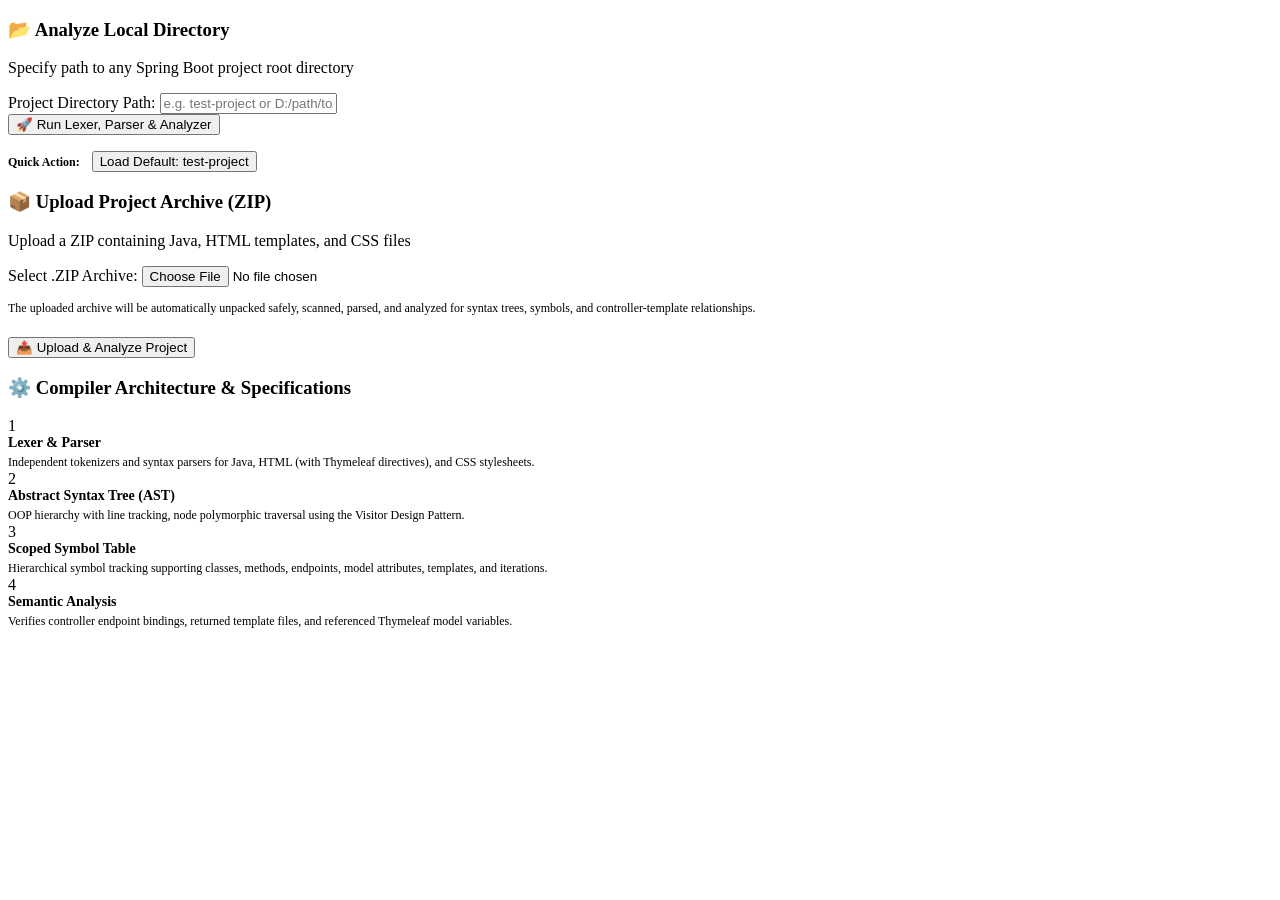
<file: src/main/resources/templates/index.html>
<!DOCTYPE html>
<html xmlns:th="http://www.thymeleaf.org">
<head th:replace="~{fragments/head :: head('Select Project')}"></head>
<body>
<div class="app-container">
    <!-- Sidebar -->
    <th:block th:replace="~{fragments/sidebar :: sidebar(${activePage})}"></th:block>

    <!-- Main Wrapper -->
    <div class="main-wrapper">
        <!-- Topbar Navbar -->
        <header th:replace="~{fragments/navbar :: navbar('Project Source Selection & Upload')}"></header>

        <!-- Body Content -->
        <main class="content-body">
            <!-- Flash Alerts -->
            <div class="alert alert-success" th:if="${alertSuccess}" th:text="${alertSuccess}"></div>
            <div class="alert alert-warning" th:if="${alertWarning}" th:text="${alertWarning}"></div>
            <div class="alert alert-danger" th:if="${alertError}" th:text="${alertError}"></div>

            <div class="dashboard-grid">
                <!-- Option 1: Directory Selection -->
                <div class="card">
                    <div class="card-header">
                        <div>
                            <h3 class="card-title">📂 Analyze Local Directory</h3>
                            <p class="card-subtitle">Specify path to any Spring Boot project root directory</p>
                        </div>
                    </div>
                    <div class="card-body">
                        <form th:action="@{/compile}" method="post">
                            <div class="form-group">
                                <label class="form-label" for="pathInput">Project Directory Path:</label>
                                <input type="text" id="pathInput" name="path" class="form-control"
                                       th:value="${result != null && result.projectPath != null ? result.projectPath : 'test-project'}"
                                       placeholder="e.g. test-project or D:/path/to/project" required />
                            </div>

                            <button type="submit" class="btn btn-primary">
                                <span>🚀 Run Lexer, Parser & Analyzer</span>
                            </button>
                        </form>

                        <div style="margin-top: 16px;">
                            <span style="font-size: 12px; font-weight: 600; color: var(--text-muted);">Quick Action:</span>
                            <form th:action="@{/compile}" method="post" style="display: inline-block; margin-left: 8px;">
                                <input type="hidden" name="path" value="test-project" />
                                <button type="submit" class="btn btn-secondary btn-sm">Load Default: test-project</button>
                            </form>
                        </div>
                    </div>
                </div>

                <!-- Option 2: Upload ZIP Archive -->
                <div class="card">
                    <div class="card-header">
                        <div>
                            <h3 class="card-title">📦 Upload Project Archive (ZIP)</h3>
                            <p class="card-subtitle">Upload a ZIP containing Java, HTML templates, and CSS files</p>
                        </div>
                    </div>
                    <div class="card-body">
                        <form th:action="@{/upload}" method="post" enctype="multipart/form-data">
                            <div class="form-group">
                                <label class="form-label" for="projectFileInput">Select .ZIP Archive:</label>
                                <input type="file" id="projectFileInput" name="projectFile" class="form-control" accept=".zip" required />
                            </div>

                            <p style="font-size: 12px; color: var(--text-muted); margin-bottom: 20px; line-height: 1.5;">
                                The uploaded archive will be automatically unpacked safely, scanned, parsed, and analyzed for syntax trees, symbols, and controller-template relationships.
                            </p>

                            <button type="submit" class="btn btn-primary">
                                <span>📤 Upload & Analyze Project</span>
                            </button>
                        </form>
                    </div>
                </div>
            </div>

            <!-- Architecture Overview Card -->
            <div class="card">
                <div class="card-header">
                    <h3 class="card-title">⚙️ Compiler Architecture & Specifications</h3>
                </div>
                <div class="card-body">
                    <div class="stats-grid">
                        <div class="stat-card">
                            <div class="stat-icon-wrapper stat-icon-primary">1</div>
                            <div class="stat-content">
                                <div style="font-weight: 700; font-size: 14px;">Lexer & Parser</div>
                                <div style="font-size: 12px; color: var(--text-secondary); margin-top: 4px;">
                                    Independent tokenizers and syntax parsers for Java, HTML (with Thymeleaf directives), and CSS stylesheets.
                                </div>
                            </div>
                        </div>

                        <div class="stat-card">
                            <div class="stat-icon-wrapper stat-icon-success">2</div>
                            <div class="stat-content">
                                <div style="font-weight: 700; font-size: 14px;">Abstract Syntax Tree (AST)</div>
                                <div style="font-size: 12px; color: var(--text-secondary); margin-top: 4px;">
                                    OOP hierarchy with line tracking, node polymorphic traversal using the Visitor Design Pattern.
                                </div>
                            </div>
                        </div>

                        <div class="stat-card">
                            <div class="stat-icon-wrapper stat-icon-warning">3</div>
                            <div class="stat-content">
                                <div style="font-weight: 700; font-size: 14px;">Scoped Symbol Table</div>
                                <div style="font-size: 12px; color: var(--text-secondary); margin-top: 4px;">
                                    Hierarchical symbol tracking supporting classes, methods, endpoints, model attributes, templates, and iterations.
                                </div>
                            </div>
                        </div>

                        <div class="stat-card">
                            <div class="stat-icon-wrapper stat-icon-purple">4</div>
                            <div class="stat-content">
                                <div style="font-weight: 700; font-size: 14px;">Semantic Analysis</div>
                                <div style="font-size: 12px; color: var(--text-secondary); margin-top: 4px;">
                                    Verifies controller endpoint bindings, returned template files, and referenced Thymeleaf model variables.
                                </div>
                            </div>
                        </div>
                    </div>
                </div>
            </div>
        </main>

        <!-- Footer -->
        <footer th:replace="~{fragments/footer :: footer}"></footer>
    </div>
</div>
</body>
</html>
</file>
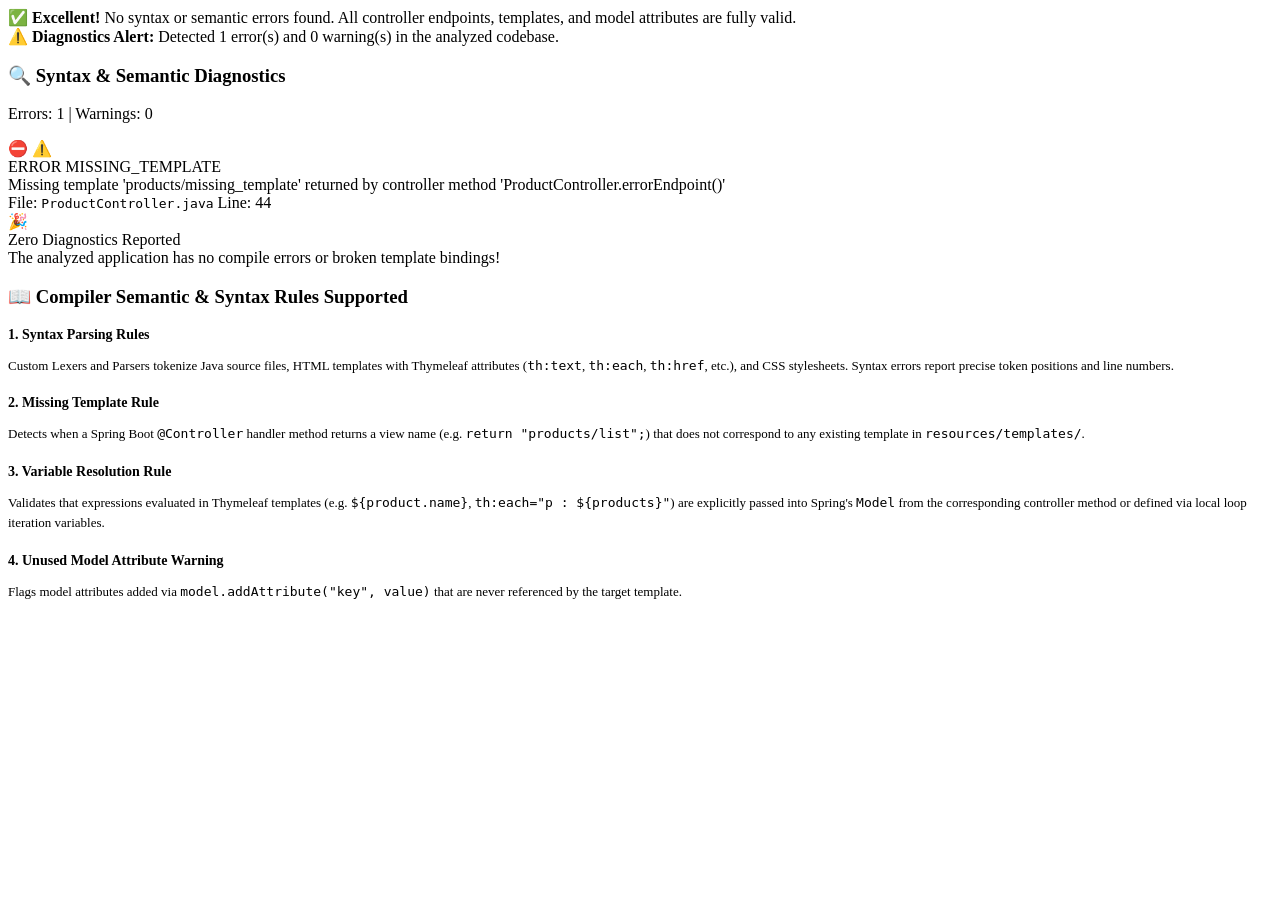
<file: src/main/resources/templates/analysis.html>
<!DOCTYPE html>
<html xmlns:th="http://www.thymeleaf.org">
<head th:replace="~{fragments/head :: head('Diagnostics & Analysis')}"></head>
<body>
<div class="app-container">
    <!-- Sidebar -->
    <th:block th:replace="~{fragments/sidebar :: sidebar(${activePage})}"></th:block>

    <!-- Main Wrapper -->
    <div class="main-wrapper">
        <!-- Topbar Navbar -->
        <header th:replace="~{fragments/navbar :: navbar('Diagnostics & Analysis Report')}"></header>

        <!-- Body Content -->
        <main class="content-body">
            <!-- Overall Status Alert -->
            <div class="alert alert-success" th:if="${result.errorCount == 0 && result.warningCount == 0}">
                <span>✅ <strong>Excellent!</strong> No syntax or semantic errors found. All controller endpoints, templates, and model attributes are fully valid.</span>
            </div>

            <div class="alert alert-danger" th:if="${result.errorCount > 0}">
                <span>⚠️ <strong>Diagnostics Alert:</strong> Detected <span th:text="${result.errorCount}">1</span> error(s) and <span th:text="${result.warningCount}">0</span> warning(s) in the analyzed codebase.</span>
            </div>

            <!-- Diagnostics List Card -->
            <div class="card">
                <div class="card-header">
                    <div>
                        <h3 class="card-title">🔍 Syntax & Semantic Diagnostics</h3>
                        <p class="card-subtitle">
                            Errors: <span class="badge badge-danger" th:text="${result.errorCount}">1</span> |
                            Warnings: <span class="badge badge-warning" th:text="${result.warningCount}">0</span>
                        </p>
                    </div>
                </div>

                <div class="card-body">
                    <div class="diag-list">
                        <div class="diag-item" th:each="d : ${result.diagnostics}"
                             th:classappend="${d.severity.name() == 'ERROR'} ? 'diag-error' : 'diag-warning'">
                            
                            <!-- Icon -->
                            <div class="diag-icon"
                                 th:classappend="${d.severity.name() == 'ERROR'} ? 'error-icon' : 'warning-icon'">
                                <span th:if="${d.severity.name() == 'ERROR'}">⛔</span>
                                <span th:if="${d.severity.name() == 'WARNING'}">⚠️</span>
                            </div>

                            <!-- Body -->
                            <div class="diag-body">
                                <div class="diag-header">
                                    <span class="badge"
                                          th:classappend="${d.severity.name() == 'ERROR'} ? 'badge-danger' : 'badge-warning'"
                                          th:text="${d.severity}">ERROR</span>

                                    <span class="diag-category-tag"
                                          th:classappend="'cat-' + ${#strings.toLowerCase(d.category).replace('_', '-')}"
                                          th:text="${d.category}">MISSING_TEMPLATE</span>
                                </div>

                                <div class="diag-message" th:text="${d.message}">
                                    Missing template 'products/missing_template' returned by controller method 'ProductController.errorEndpoint()'
                                </div>

                                <div class="diag-meta">
                                    <span>File: <code class="diag-meta-file" th:text="${d.sourceFile}">ProductController.java</code></span>
                                    <span th:if="${d.lineNumber > 0}">Line: <span class="diag-meta-line" th:text="${d.lineNumber}">44</span></span>
                                </div>
                            </div>
                        </div>

                        <!-- Empty State -->
                        <div th:if="${result.diagnostics.isEmpty()}" class="empty-state">
                            <div class="empty-state-icon">🎉</div>
                            <div class="empty-state-title">Zero Diagnostics Reported</div>
                            <div class="empty-state-desc">The analyzed application has no compile errors or broken template bindings!</div>
                        </div>
                    </div>
                </div>
            </div>

            <!-- Compiler Validation Scope Card -->
            <div class="card">
                <div class="card-header">
                    <h3 class="card-title">📖 Compiler Semantic & Syntax Rules Supported</h3>
                </div>
                <div class="card-body">
                    <div class="dashboard-grid">
                        <div>
                            <h4 style="font-size: 14px; font-weight: 700; margin-bottom: 8px;">1. Syntax Parsing Rules</h4>
                            <p style="font-size: 13px; color: var(--text-secondary); line-height: 1.6; margin-bottom: 16px;">
                                Custom Lexers and Parsers tokenize Java source files, HTML templates with Thymeleaf attributes (<code>th:text</code>, <code>th:each</code>, <code>th:href</code>, etc.), and CSS stylesheets. Syntax errors report precise token positions and line numbers.
                            </p>

                            <h4 style="font-size: 14px; font-weight: 700; margin-bottom: 8px;">2. Missing Template Rule</h4>
                            <p style="font-size: 13px; color: var(--text-secondary); line-height: 1.6;">
                                Detects when a Spring Boot <code>@Controller</code> handler method returns a view name (e.g. <code>return "products/list";</code>) that does not correspond to any existing template in <code>resources/templates/</code>.
                            </p>
                        </div>
                        <div>
                            <h4 style="font-size: 14px; font-weight: 700; margin-bottom: 8px;">3. Variable Resolution Rule</h4>
                            <p style="font-size: 13px; color: var(--text-secondary); line-height: 1.6; margin-bottom: 16px;">
                                Validates that expressions evaluated in Thymeleaf templates (e.g. <code>${product.name}</code>, <code>th:each="p : ${products}"</code>) are explicitly passed into Spring's <code>Model</code> from the corresponding controller method or defined via local loop iteration variables.
                            </p>

                            <h4 style="font-size: 14px; font-weight: 700; margin-bottom: 8px;">4. Unused Model Attribute Warning</h4>
                            <p style="font-size: 13px; color: var(--text-secondary); line-height: 1.6;">
                                Flags model attributes added via <code>model.addAttribute("key", value)</code> that are never referenced by the target template.
                            </p>
                        </div>
                    </div>
                </div>
            </div>
        </main>

        <!-- Footer -->
        <footer th:replace="~{fragments/footer :: footer}"></footer>
    </div>
</div>
</body>
</html>
</file>
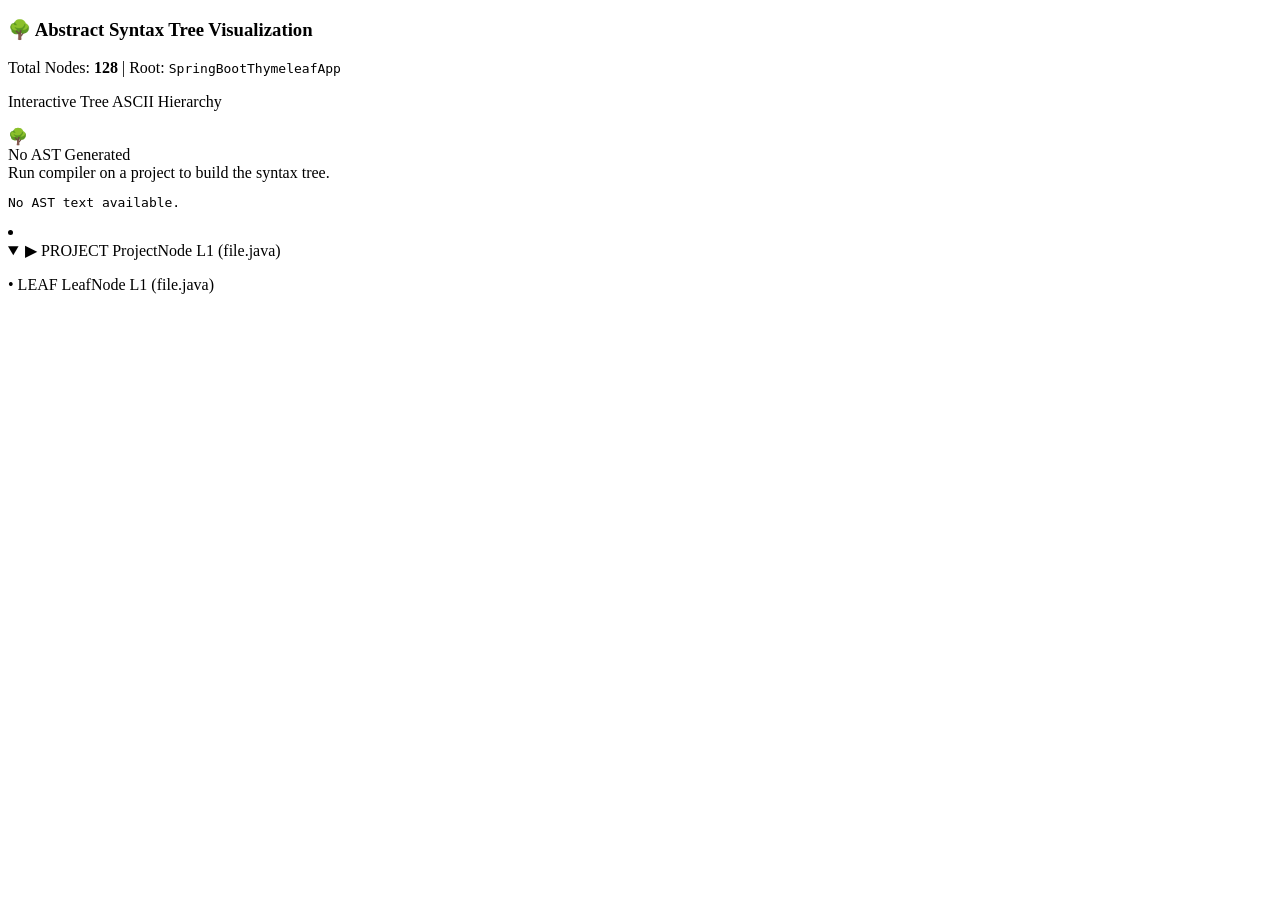
<file: src/main/resources/templates/ast.html>
<!DOCTYPE html>
<html xmlns:th="http://www.thymeleaf.org">
<head th:replace="~{fragments/head :: head('AST Visualizer')}"></head>
<body>
<div class="app-container">
    <!-- Sidebar -->
    <th:block th:replace="~{fragments/sidebar :: sidebar(${activePage})}"></th:block>

    <!-- Main Wrapper -->
    <div class="main-wrapper">
        <!-- Topbar Navbar -->
        <header th:replace="~{fragments/navbar :: navbar('Abstract Syntax Tree (AST)')}"></header>

        <!-- Body Content -->
        <main class="content-body">
            <div class="card">
                <div class="card-header">
                    <div>
                        <h3 class="card-title">🌳 Abstract Syntax Tree Visualization</h3>
                        <p class="card-subtitle">
                            Total Nodes: <strong th:text="${result.astNodesCount}">128</strong> |
                            Root: <code th:text="${result.projectName}">SpringBootThymeleafApp</code>
                        </p>
                    </div>
                    <div class="ast-toolbar-group">
                        <a th:href="@{/ast(view='tree')}" class="btn btn-sm"
                           th:classappend="${viewMode == 'tree'} ? 'btn-primary' : 'btn-secondary'">Interactive Tree</a>
                        <a th:href="@{/ast(view='raw')}" class="btn btn-sm"
                           th:classappend="${viewMode == 'raw'} ? 'btn-primary' : 'btn-secondary'">ASCII Hierarchy</a>
                    </div>
                </div>

                <div class="card-body">
                    <!-- 1. Interactive Visual Tree View (Pure HTML5 <details>/<summary> - Zero JS!) -->
                    <div th:if="${viewMode == 'tree'}">
                        <ul class="tree-root" th:if="${result.astDto != null}">
                            <!-- Call Recursive Fragment -->
                            <th:block th:replace="~{this :: astTreeFragment(${result.astDto})}"></th:block>
                        </ul>
                        <div th:if="${result.astDto == null}" class="empty-state">
                            <div class="empty-state-icon">🌳</div>
                            <div class="empty-state-title">No AST Generated</div>
                            <div class="empty-state-desc">Run compiler on a project to build the syntax tree.</div>
                        </div>
                    </div>

                    <!-- 2. Raw ASCII Output View -->
                    <div th:if="${viewMode == 'raw'}">
                        <pre class="ast-raw-view" th:text="${result.astText}">No AST text available.</pre>
                    </div>
                </div>
            </div>
        </main>

        <!-- Footer -->
        <footer th:replace="~{fragments/footer :: footer}"></footer>
    </div>
</div>

<!-- Recursive Thymeleaf Fragment using native HTML5 <details> & <summary> -->
<th:block th:fragment="astTreeFragment(node)">
    <li class="tree-item" th:if="${node != null}" th:with="hasKids=${node.children != null and not #lists.isEmpty(node.children)}">
        <!-- If has children, use collapsible <details> -->
        <details open class="tree-details" th:if="${hasKids}">
            <summary class="tree-node-content">
                <span class="tree-arrow">▶</span>
                <span class="node-type-tag"
                      th:classappend="'tag-' + ${#strings.toLowerCase(node.category).replace('_', '-')}"
                      th:text="${node.category}">PROJECT</span>
                <span class="node-title-text" th:text="${node.nodeName}">ProjectNode</span>
                <span class="node-loc" th:if="${node.lineNumber > 0}" th:text="'L' + ${node.lineNumber}">L1</span>
                <span class="node-file" th:if="${node.sourceFile != null and not #strings.isEmpty(node.sourceFile)}" th:text="'(' + ${node.sourceFile} + ')'">(file.java)</span>
            </summary>

            <ul>
                <th:block th:each="child : ${node.children}">
                    <th:block th:replace="~{this :: astTreeFragment(${child})}"></th:block>
                </th:block>
            </ul>
        </details>

        <!-- Leaf node without children -->
        <div class="tree-node-content" th:if="${!hasKids}">
            <span class="tree-arrow">•</span>
            <span class="node-type-tag"
                  th:classappend="'tag-' + ${#strings.toLowerCase(node.category).replace('_', '-')}"
                  th:text="${node.category}">LEAF</span>
            <span class="node-title-text" th:text="${node.nodeName}">LeafNode</span>
            <span class="node-loc" th:if="${node.lineNumber > 0}" th:text="'L' + ${node.lineNumber}">L1</span>
            <span class="node-file" th:if="${node.sourceFile != null and not #strings.isEmpty(node.sourceFile)}" th:text="'(' + ${node.sourceFile} + ')'">(file.java)</span>
        </div>
    </li>
</th:block>
</body>
</html>
</file>
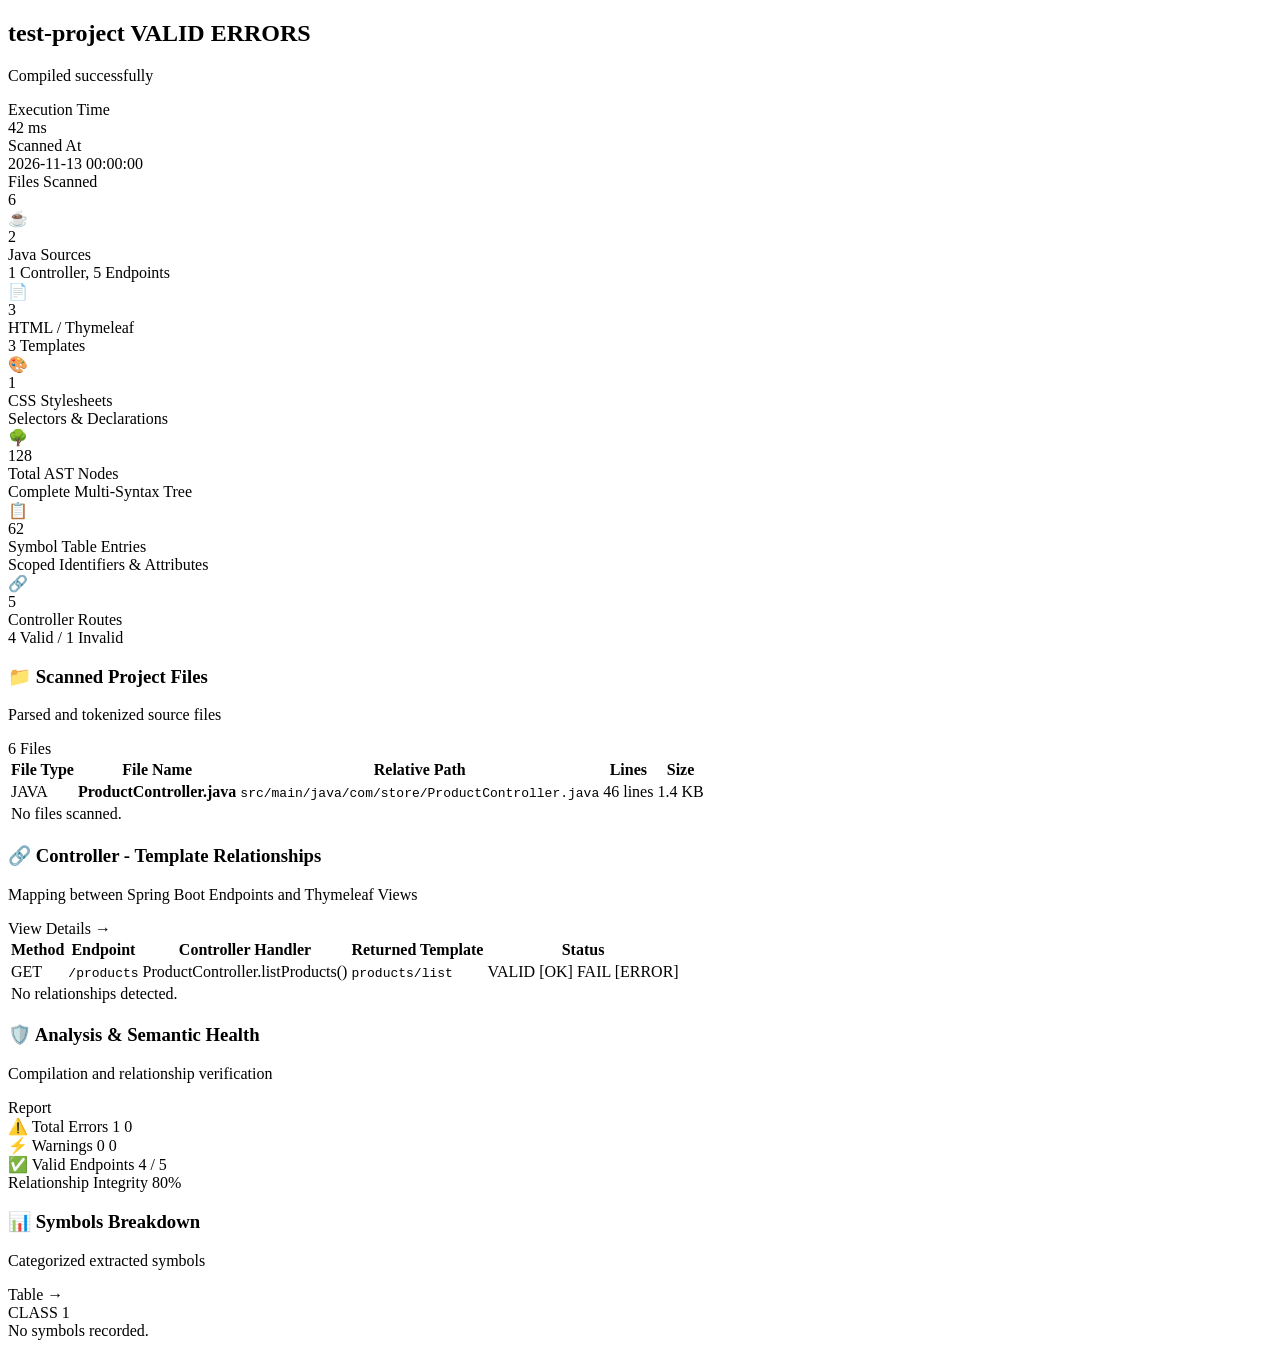
<file: src/main/resources/templates/dashboard.html>
<!DOCTYPE html>
<html xmlns:th="http://www.thymeleaf.org">
<head th:replace="~{fragments/head :: head('Dashboard')}"></head>
<body>
<div class="app-container">
    <!-- Sidebar -->
    <th:block th:replace="~{fragments/sidebar :: sidebar(${activePage})}"></th:block>

    <!-- Main Wrapper -->
    <div class="main-wrapper">
        <!-- Topbar Navbar -->
        <header th:replace="~{fragments/navbar :: navbar('Compiler Dashboard')}"></header>

        <!-- Body Content -->
        <main class="content-body">
            <!-- Flash Alerts -->
            <div class="alert alert-success" th:if="${alertSuccess}" th:text="${alertSuccess}"></div>
            <div class="alert alert-warning" th:if="${alertWarning}" th:text="${alertWarning}"></div>
            <div class="alert alert-danger" th:if="${alertError}" th:text="${alertError}"></div>

            <!-- Status Banner -->
            <div class="status-banner" th:classappend="${result.errorCount == 0} ? 'success-border' : 'error-border'">
                <div class="status-banner-info">
                    <h2>
                        <span th:text="${result.projectName}">test-project</span>
                        <span class="badge badge-success" th:if="${result.errorCount == 0}">VALID</span>
                        <span class="badge badge-danger" th:if="${result.errorCount > 0}" th:text="${result.errorCount} + ' ERRORS'">ERRORS</span>
                    </h2>
                    <p th:text="${result.statusMessage}">Compiled successfully</p>
                </div>
                <div class="status-banner-meta">
                    <div class="meta-item">
                        <div class="meta-label">Execution Time</div>
                        <div class="meta-value" th:text="${result.executionTimeMs} + ' ms'">42 ms</div>
                    </div>
                    <div class="meta-item">
                        <div class="meta-label">Scanned At</div>
                        <div class="meta-value" th:text="${result.scanTimestamp}">2026-11-13 00:00:00</div>
                    </div>
                    <div class="meta-item">
                        <div class="meta-label">Files Scanned</div>
                        <div class="meta-value" th:text="${result.totalFilesCount}">6</div>
                    </div>
                </div>
            </div>

            <!-- Stats Grid -->
            <div class="stats-grid">
                <!-- Java Files -->
                <div class="stat-card">
                    <div class="stat-icon-wrapper stat-icon-primary">☕</div>
                    <div class="stat-content">
                        <div class="stat-value" th:text="${result.javaFilesCount}">2</div>
                        <div class="stat-label">Java Sources</div>
                        <div class="stat-meta" th:text="${result.controllersCount} + ' Controllers, ' + ${result.endpointsCount} + ' Endpoints'">1 Controller, 5 Endpoints</div>
                    </div>
                </div>

                <!-- HTML Templates -->
                <div class="stat-card">
                    <div class="stat-icon-wrapper stat-icon-purple">📄</div>
                    <div class="stat-content">
                        <div class="stat-value" th:text="${result.htmlFilesCount}">3</div>
                        <div class="stat-label">HTML / Thymeleaf</div>
                        <div class="stat-meta" th:text="${result.templatesCount} + ' Template AST nodes'">3 Templates</div>
                    </div>
                </div>

                <!-- CSS Stylesheets -->
                <div class="stat-card">
                    <div class="stat-icon-wrapper stat-icon-info">🎨</div>
                    <div class="stat-content">
                        <div class="stat-value" th:text="${result.cssFilesCount}">1</div>
                        <div class="stat-label">CSS Stylesheets</div>
                        <div class="stat-meta">Selectors & Declarations</div>
                    </div>
                </div>

                <!-- AST Nodes -->
                <div class="stat-card">
                    <div class="stat-icon-wrapper stat-icon-success">🌳</div>
                    <div class="stat-content">
                        <div class="stat-value" th:text="${result.astNodesCount}">128</div>
                        <div class="stat-label">Total AST Nodes</div>
                        <div class="stat-meta">Complete Multi-Syntax Tree</div>
                    </div>
                </div>

                <!-- Symbol Table -->
                <div class="stat-card">
                    <div class="stat-icon-wrapper stat-icon-warning">📋</div>
                    <div class="stat-content">
                        <div class="stat-value" th:text="${result.totalSymbolsCount}">62</div>
                        <div class="stat-label">Symbol Table Entries</div>
                        <div class="stat-meta">Scoped Identifiers & Attributes</div>
                    </div>
                </div>

                <!-- Relationships -->
                <div class="stat-card">
                    <div class="stat-icon-wrapper stat-icon-primary">🔗</div>
                    <div class="stat-content">
                        <div class="stat-value" th:text="${result.relationshipsCount}">5</div>
                        <div class="stat-label">Controller Routes</div>
                        <div class="stat-meta" th:text="${result.validRelationshipsCount} + ' Valid / ' + ${result.invalidRelationshipsCount} + ' Invalid'">4 Valid / 1 Invalid</div>
                    </div>
                </div>
            </div>

            <!-- Two-Column Grid -->
            <div class="dashboard-grid">
                <!-- Left Column -->
                <div class="dashboard-col">
                    <!-- Project Files Table -->
                    <div class="card">
                        <div class="card-header">
                            <div>
                                <h3 class="card-title">📁 Scanned Project Files</h3>
                                <p class="card-subtitle">Parsed and tokenized source files</p>
                            </div>
                            <span class="badge badge-gray" th:text="${result.totalFilesCount} + ' Files'">6 Files</span>
                        </div>
                        <div class="card-body">
                            <div class="table-responsive">
                                <table class="table-custom">
                                    <thead>
                                    <tr>
                                        <th>File Type</th>
                                        <th>File Name</th>
                                        <th>Relative Path</th>
                                        <th>Lines</th>
                                        <th>Size</th>
                                    </tr>
                                    </thead>
                                    <tbody>
                                    <tr th:each="f : ${result.files}">
                                        <td>
                                            <span class="badge"
                                                  th:classappend="${f.fileType == 'JAVA'} ? 'file-badge-java' : (${f.fileType == 'HTML'} ? 'file-badge-html' : 'file-badge-css')"
                                                  th:text="${f.fileType}">JAVA</span>
                                        </td>
                                        <td><strong th:text="${f.fileName}">ProductController.java</strong></td>
                                        <td><code th:text="${f.relativePath}">src/main/java/com/store/ProductController.java</code></td>
                                        <td th:text="${f.lineCount} + ' lines'">46 lines</td>
                                        <td th:text="${f.formattedSize}">1.4 KB</td>
                                    </tr>
                                    <tr th:if="${result.files.isEmpty()}">
                                        <td colspan="5" class="empty-state">No files scanned.</td>
                                    </tr>
                                    </tbody>
                                </table>
                            </div>
                        </div>
                    </div>

                    <!-- Controller-Template Relationships Summary -->
                    <div class="card">
                        <div class="card-header">
                            <div>
                                <h3 class="card-title">🔗 Controller - Template Relationships</h3>
                                <p class="card-subtitle">Mapping between Spring Boot Endpoints and Thymeleaf Views</p>
                            </div>
                            <a th:href="@{/relationships}" class="btn btn-secondary btn-sm">View Details &rarr;</a>
                        </div>
                        <div class="card-body">
                            <div class="table-responsive">
                                <table class="table-custom">
                                    <thead>
                                    <tr>
                                        <th>Method</th>
                                        <th>Endpoint</th>
                                        <th>Controller Handler</th>
                                        <th>Returned Template</th>
                                        <th>Status</th>
                                    </tr>
                                    </thead>
                                    <tbody>
                                    <tr th:each="rel : ${result.relationships}">
                                        <td>
                                            <span class="badge"
                                                  th:classappend="${rel.httpMethod == 'GET'} ? 'badge-http-get' : (${rel.httpMethod == 'POST'} ? 'badge-http-post' : 'badge-gray')"
                                                  th:text="${rel.httpMethod}">GET</span>
                                        </td>
                                        <td><code th:text="${rel.endpointPath}">/products</code></td>
                                        <td th:text="${rel.controllerName} + '.' + ${rel.methodName} + '()'">ProductController.listProducts()</td>
                                        <td><code th:text="${rel.returnedTemplate}">products/list</code></td>
                                        <td>
                                            <span class="badge badge-success" th:if="${rel.valid}">VALID [OK]</span>
                                            <span class="badge badge-danger" th:if="${!rel.valid}">FAIL [ERROR]</span>
                                        </td>
                                    </tr>
                                    <tr th:if="${result.relationships.isEmpty()}">
                                        <td colspan="5" class="empty-state">No relationships detected.</td>
                                    </tr>
                                    </tbody>
                                </table>
                            </div>
                        </div>
                    </div>
                </div>

                <!-- Right Column -->
                <div class="dashboard-col">
                    <!-- Health & Diagnostics -->
                    <div class="card">
                        <div class="card-header">
                            <div>
                                <h3 class="card-title">🛡️ Analysis & Semantic Health</h3>
                                <p class="card-subtitle">Compilation and relationship verification</p>
                            </div>
                            <a th:href="@{/analysis}" class="btn btn-secondary btn-sm">Report</a>
                        </div>
                        <div class="card-body">
                            <div class="summary-row">
                                <span class="summary-label">⚠️ Total Errors</span>
                                <span class="badge badge-danger" th:if="${result.errorCount > 0}" th:text="${result.errorCount}">1</span>
                                <span class="badge badge-success" th:if="${result.errorCount == 0}">0</span>
                            </div>
                            <div class="summary-row">
                                <span class="summary-label">⚡ Warnings</span>
                                <span class="badge badge-warning" th:if="${result.warningCount > 0}" th:text="${result.warningCount}">0</span>
                                <span class="badge badge-gray" th:if="${result.warningCount == 0}">0</span>
                            </div>
                            <div class="summary-row">
                                <span class="summary-label">✅ Valid Endpoints</span>
                                <span class="summary-value" th:text="${result.validRelationshipsCount} + ' / ' + ${result.relationshipsCount}">4 / 5</span>
                            </div>

                            <div class="meter-container" th:if="${result.relationshipsCount > 0}">
                                <div class="meter-label">
                                    <span>Relationship Integrity</span>
                                    <span th:text="${(result.validRelationshipsCount * 100) / result.relationshipsCount} + '%'">80%</span>
                                </div>
                                <div class="meter-track">
                                    <div class="meter-fill-success"
                                         th:style="'width: ' + ${(result.validRelationshipsCount * 100) / result.relationshipsCount} + '%;'"></div>
                                    <div class="meter-fill-danger"
                                         th:style="'width: ' + ${(result.invalidRelationshipsCount * 100) / result.relationshipsCount} + '%;'"></div>
                                </div>
                            </div>
                        </div>
                    </div>

                    <!-- Symbol Table Breakdown -->
                    <div class="card">
                        <div class="card-header">
                            <div>
                                <h3 class="card-title">📊 Symbols Breakdown</h3>
                                <p class="card-subtitle">Categorized extracted symbols</p>
                            </div>
                            <a th:href="@{/symbols}" class="btn btn-secondary btn-sm">Table &rarr;</a>
                        </div>
                        <div class="card-body">
                            <div class="summary-row" th:each="entry : ${result.symbolCountsByType}">
                                <span class="summary-label" th:text="${entry.key}">CLASS</span>
                                <span class="badge badge-gray" th:text="${entry.value}">1</span>
                            </div>
                            <div class="summary-row" th:if="${result.symbolCountsByType.isEmpty()}">
                                <span class="summary-label">No symbols recorded.</span>
                            </div>
                        </div>
                    </div>
                </div>
            </div>
        </main>

        <!-- Footer -->
        <footer th:replace="~{fragments/footer :: footer}"></footer>
    </div>
</div>
</body>
</html>
</file>
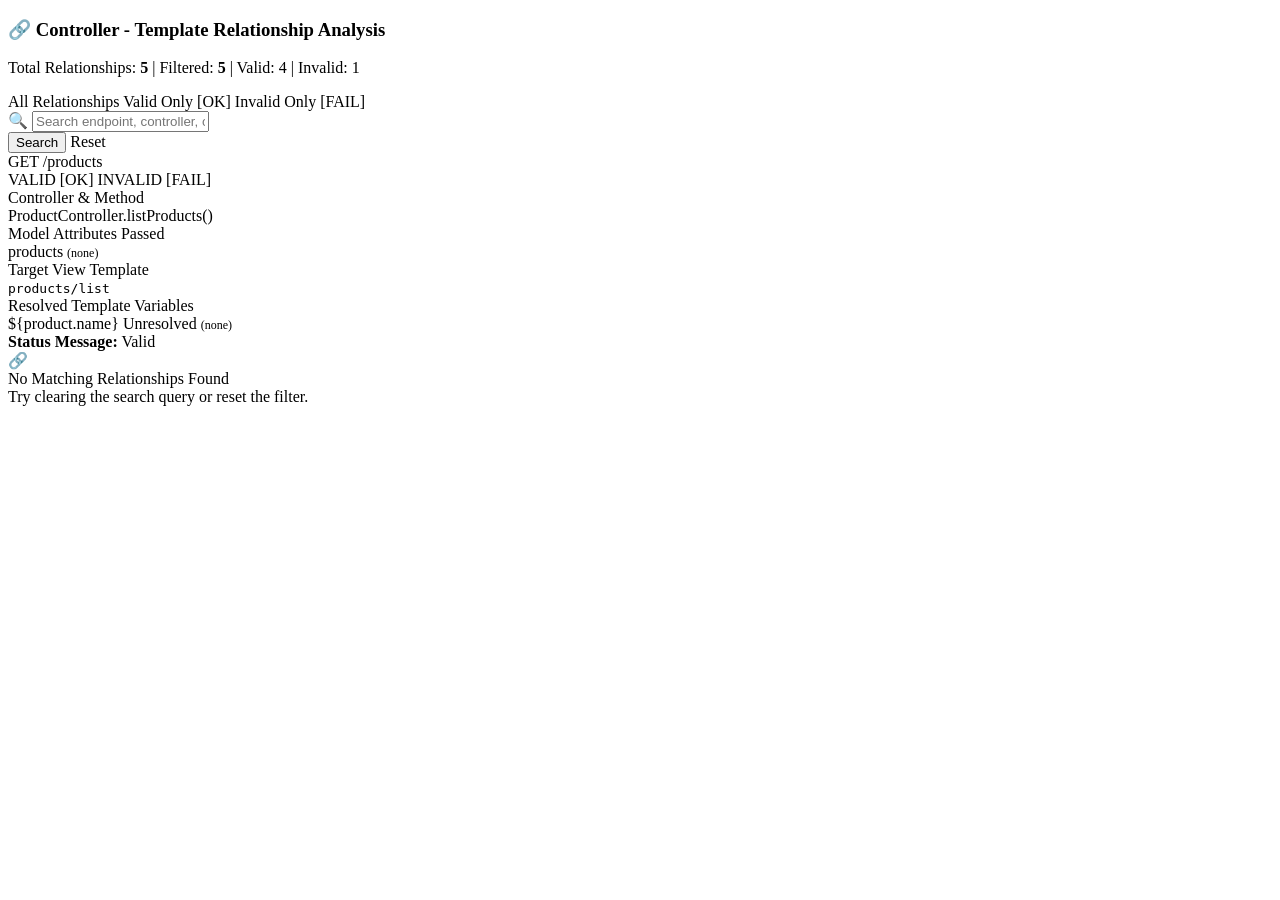
<file: src/main/resources/templates/relationships.html>
<!DOCTYPE html>
<html xmlns:th="http://www.thymeleaf.org">
<head th:replace="~{fragments/head :: head('Controller-Template Relationships')}"></head>
<body>
<div class="app-container">
    <!-- Sidebar -->
    <th:block th:replace="~{fragments/sidebar :: sidebar(${activePage})}"></th:block>

    <!-- Main Wrapper -->
    <div class="main-wrapper">
        <!-- Topbar Navbar -->
        <header th:replace="~{fragments/navbar :: navbar('Controller & Template Relationships')}"></header>

        <!-- Body Content -->
        <main class="content-body">
            <div class="card">
                <div class="card-header">
                    <div>
                        <h3 class="card-title">🔗 Controller - Template Relationship Analysis</h3>
                        <p class="card-subtitle">
                            Total Relationships: <strong th:text="${result.relationshipsCount}">5</strong> |
                            Filtered: <strong th:text="${relationships.size()}">5</strong> |
                            Valid: <span class="badge badge-success" th:text="${result.validRelationshipsCount}">4</span> |
                            Invalid: <span class="badge badge-danger" th:text="${result.invalidRelationshipsCount}">1</span>
                        </p>
                    </div>
                </div>

                <div class="card-body">
                    <!-- Filters and Search (Server-side links & form - Zero JS!) -->
                    <div class="filter-pills">
                        <a th:href="@{/relationships(filter='ALL', search=${searchQuery})}"
                           class="filter-pill" th:classappend="${selectedFilter == 'ALL'} ? 'active' : ''">All Relationships</a>
                        <a th:href="@{/relationships(filter='VALID', search=${searchQuery})}"
                           class="filter-pill" th:classappend="${selectedFilter == 'VALID'} ? 'active' : ''">Valid Only [OK]</a>
                        <a th:href="@{/relationships(filter='INVALID', search=${searchQuery})}"
                           class="filter-pill" th:classappend="${selectedFilter == 'INVALID'} ? 'active' : ''">Invalid Only [FAIL]</a>
                    </div>

                    <form th:action="@{/relationships}" method="get" class="ast-toolbar">
                        <input type="hidden" name="filter" th:value="${selectedFilter}" />
                        <div class="search-input-wrapper" style="flex: 1; max-width: 450px;">
                            <span class="search-icon">🔍</span>
                            <input type="text" name="search" class="form-control search-input"
                                   th:value="${searchQuery}" placeholder="Search endpoint, controller, or template and press Enter..." />
                        </div>
                        <button type="submit" class="btn btn-primary btn-sm">Search</button>
                        <a th:href="@{/relationships}" class="btn btn-secondary btn-sm" th:if="${selectedFilter != 'ALL' || !searchQuery.isEmpty()}">Reset</a>
                    </form>

                    <!-- Flow Cards List -->
                    <div class="rel-grid">
                        <div class="rel-card" th:each="rel : ${relationships}"
                             th:classappend="${rel.valid} ? 'rel-valid' : 'rel-invalid'">

                            <!-- Card Header -->
                            <div class="rel-header">
                                <div class="rel-endpoint-group">
                                    <span class="badge"
                                          th:classappend="${rel.httpMethod == 'GET'} ? 'badge-http-get' : (${rel.httpMethod == 'POST'} ? 'badge-http-post' : 'badge-gray')"
                                          th:text="${rel.httpMethod}">GET</span>
                                    <span class="rel-path" th:text="${rel.endpointPath}">/products</span>
                                </div>
                                <div>
                                    <span class="badge badge-success" th:if="${rel.valid}">VALID [OK]</span>
                                    <span class="badge badge-danger" th:if="${!rel.valid}">INVALID [FAIL]</span>
                                </div>
                            </div>

                            <!-- Flow Columns -->
                            <div class="rel-flow-diagram">
                                <!-- 1. Controller Method -->
                                <div class="rel-flow-col">
                                    <div class="rel-flow-label">Controller & Method</div>
                                    <div class="rel-flow-value">
                                        <span th:text="${rel.controllerName}">ProductController</span>.<span th:text="${rel.methodName}">listProducts</span>()
                                    </div>
                                </div>

                                <!-- 2. Model Attributes Passed -->
                                <div class="rel-flow-col">
                                    <div class="rel-flow-label">Model Attributes Passed</div>
                                    <div class="rel-tags-list">
                                        <span class="tag-model" th:each="attr : ${rel.modelAttributes}" th:text="${attr}">products</span>
                                        <span class="text-muted" style="font-size: 12px;" th:if="${rel.modelAttributes.isEmpty()}">(none)</span>
                                    </div>
                                </div>

                                <!-- 3. Returned Template -->
                                <div class="rel-flow-col">
                                    <div class="rel-flow-label">Target View Template</div>
                                    <div class="rel-flow-value">
                                        <code th:text="${rel.returnedTemplate}">products/list</code>
                                    </div>
                                </div>

                                <!-- 4. Variable Verification -->
                                <div class="rel-flow-col">
                                    <div class="rel-flow-label">Resolved Template Variables</div>
                                    <div class="rel-tags-list">
                                        <span class="tag-resolved" th:each="var : ${rel.resolvedVariables}" th:text="${var}">${product.name}</span>
                                        <span class="tag-unresolved" th:each="uvar : ${rel.unresolvedVariables}" th:text="'Unresolved: ' + ${uvar}">Unresolved</span>
                                        <span class="text-muted" style="font-size: 12px;" th:if="${rel.resolvedVariables.isEmpty() && rel.unresolvedVariables.isEmpty()}">(none)</span>
                                    </div>
                                </div>
                            </div>

                            <!-- Card Footer -->
                            <div class="rel-footer">
                                <div>
                                    <strong>Status Message:</strong>
                                    <span th:text="${rel.statusMessage}">Valid</span>
                                </div>
                            </div>
                        </div>

                        <div th:if="${relationships.isEmpty()}" class="empty-state">
                            <div class="empty-state-icon">🔗</div>
                            <div class="empty-state-title">No Matching Relationships Found</div>
                            <div class="empty-state-desc">Try clearing the search query or reset the filter.</div>
                        </div>
                    </div>
                </div>
            </div>
        </main>

        <!-- Footer -->
        <footer th:replace="~{fragments/footer :: footer}"></footer>
    </div>
</div>
</body>
</html>
</file>
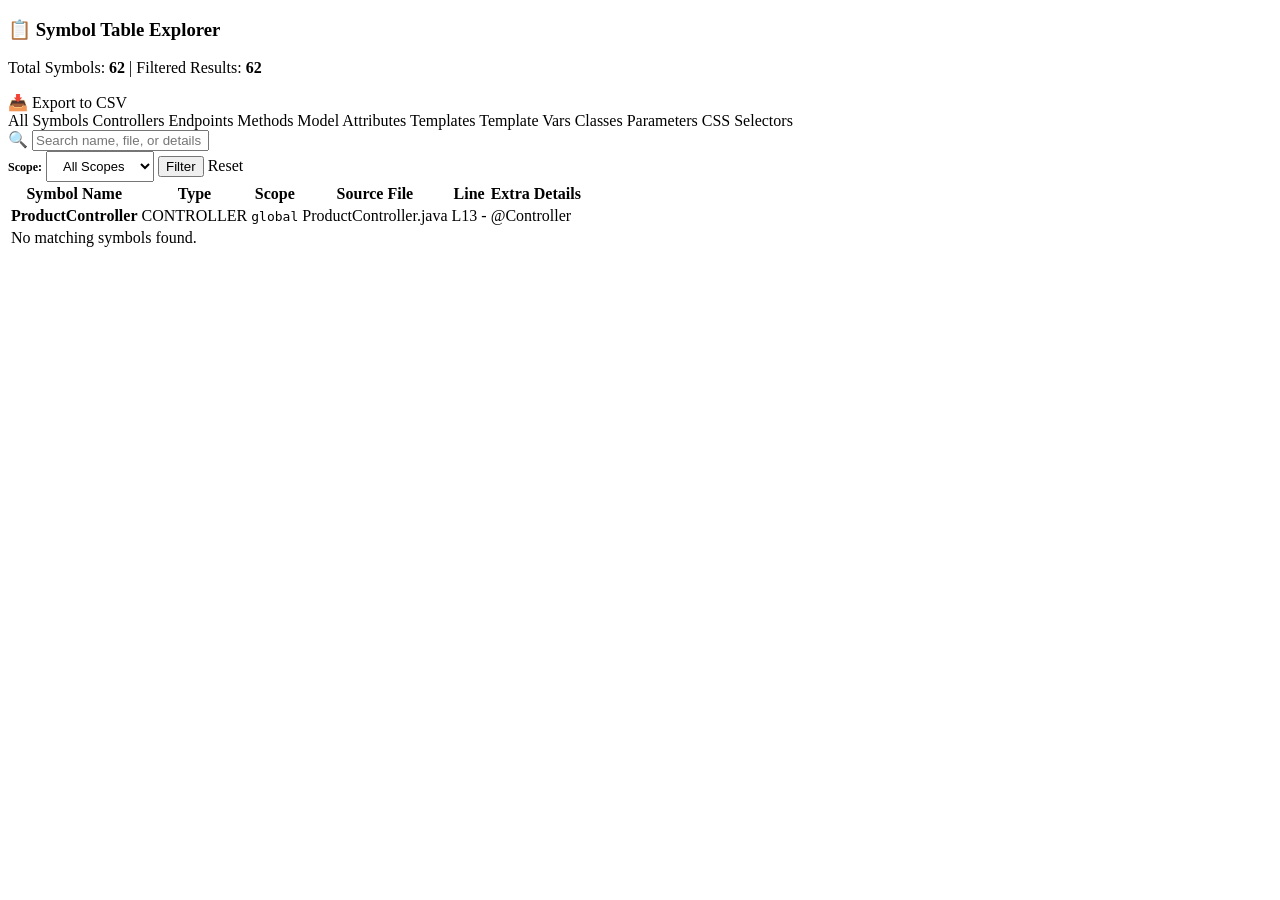
<file: src/main/resources/templates/symbols.html>
<!DOCTYPE html>
<html xmlns:th="http://www.thymeleaf.org">
<head th:replace="~{fragments/head :: head('Symbol Table')}"></head>
<body>
<div class="app-container">
    <!-- Sidebar -->
    <th:block th:replace="~{fragments/sidebar :: sidebar(${activePage})}"></th:block>

    <!-- Main Wrapper -->
    <div class="main-wrapper">
        <!-- Topbar Navbar -->
        <header th:replace="~{fragments/navbar :: navbar('Symbol Table Explorer')}"></header>

        <!-- Body Content -->
        <main class="content-body">
            <div class="card">
                <div class="card-header">
                    <div>
                        <h3 class="card-title">📋 Symbol Table Explorer</h3>
                        <p class="card-subtitle">
                            Total Symbols: <strong th:text="${totalCount}">62</strong> |
                            Filtered Results: <strong th:text="${filteredCount}">62</strong>
                        </p>
                    </div>
                    <div>
                        <a th:href="@{/symbols/export(type=${selectedType}, scope=${selectedScope}, search=${searchQuery})}"
                           class="btn btn-secondary btn-sm">📥 Export to CSV</a>
                    </div>
                </div>

                <div class="card-body">
                    <!-- Filter Pills via Standard Server-Side Links -->
                    <div class="filter-pills">
                        <a th:href="@{/symbols(type='ALL', scope=${selectedScope}, search=${searchQuery})}"
                           class="filter-pill" th:classappend="${selectedType == 'ALL'} ? 'active' : ''">All Symbols</a>
                        <a th:href="@{/symbols(type='CONTROLLER', scope=${selectedScope}, search=${searchQuery})}"
                           class="filter-pill" th:classappend="${selectedType == 'CONTROLLER'} ? 'active' : ''">Controllers</a>
                        <a th:href="@{/symbols(type='ENDPOINT', scope=${selectedScope}, search=${searchQuery})}"
                           class="filter-pill" th:classappend="${selectedType == 'ENDPOINT'} ? 'active' : ''">Endpoints</a>
                        <a th:href="@{/symbols(type='METHOD', scope=${selectedScope}, search=${searchQuery})}"
                           class="filter-pill" th:classappend="${selectedType == 'METHOD'} ? 'active' : ''">Methods</a>
                        <a th:href="@{/symbols(type='MODEL_ATTRIBUTE', scope=${selectedScope}, search=${searchQuery})}"
                           class="filter-pill" th:classappend="${selectedType == 'MODEL_ATTRIBUTE'} ? 'active' : ''">Model Attributes</a>
                        <a th:href="@{/symbols(type='TEMPLATE', scope=${selectedScope}, search=${searchQuery})}"
                           class="filter-pill" th:classappend="${selectedType == 'TEMPLATE'} ? 'active' : ''">Templates</a>
                        <a th:href="@{/symbols(type='TEMPLATE_VARIABLE', scope=${selectedScope}, search=${searchQuery})}"
                           class="filter-pill" th:classappend="${selectedType == 'TEMPLATE_VARIABLE'} ? 'active' : ''">Template Vars</a>
                        <a th:href="@{/symbols(type='CLASS', scope=${selectedScope}, search=${searchQuery})}"
                           class="filter-pill" th:classappend="${selectedType == 'CLASS'} ? 'active' : ''">Classes</a>
                        <a th:href="@{/symbols(type='PARAMETER', scope=${selectedScope}, search=${searchQuery})}"
                           class="filter-pill" th:classappend="${selectedType == 'PARAMETER'} ? 'active' : ''">Parameters</a>
                        <a th:href="@{/symbols(type='CSS_SELECTOR', scope=${selectedScope}, search=${searchQuery})}"
                           class="filter-pill" th:classappend="${selectedType == 'CSS_SELECTOR'} ? 'active' : ''">CSS Selectors</a>
                    </div>

                    <!-- Search & Scope Form (Pure HTTP GET - Zero JS!) -->
                    <form th:action="@{/symbols}" method="get" class="ast-toolbar">
                        <input type="hidden" name="type" th:value="${selectedType}" />

                        <div class="search-input-wrapper" style="flex: 1; max-width: 400px;">
                            <span class="search-icon">🔍</span>
                            <input type="text" name="search" class="form-control search-input"
                                   th:value="${searchQuery}" placeholder="Search name, file, or details and press Enter..." />
                        </div>

                        <div class="ast-toolbar-group">
                            <label for="scopeSelect" style="font-size: 12px; font-weight: 600; color: var(--text-secondary);">Scope:</label>
                            <select id="scopeSelect" name="scope" class="form-control" style="width: auto; padding: 6px 12px; font-size: 13px;">
                                <option value="ALL" th:selected="${selectedScope == 'ALL'}">All Scopes</option>
                                <option th:each="sc : ${result.symbolScopes}" th:value="${sc}"
                                        th:selected="${selectedScope == sc}" th:text="${sc}">global</option>
                            </select>

                            <button type="submit" class="btn btn-primary btn-sm">Filter</button>
                            <a th:href="@{/symbols}" class="btn btn-secondary btn-sm" th:if="${selectedType != 'ALL' || selectedScope != 'ALL' || !searchQuery.isEmpty()}">Reset</a>
                        </div>
                    </form>

                    <!-- Table -->
                    <div class="table-responsive">
                        <table class="table-custom">
                            <thead>
                            <tr>
                                <th>Symbol Name</th>
                                <th>Type</th>
                                <th>Scope</th>
                                <th>Source File</th>
                                <th>Line</th>
                                <th>Extra Details</th>
                            </tr>
                            </thead>
                            <tbody>
                            <tr th:each="s : ${symbols}">
                                <td><strong th:text="${s.name}">ProductController</strong></td>
                                <td>
                                    <span class="badge"
                                          th:classappend="${s.type.name() == 'CONTROLLER'} ? 'badge-purple' : (${s.type.name() == 'ENDPOINT'} ? 'badge-info' : (${s.type.name() == 'MODEL_ATTRIBUTE'} ? 'badge-warning' : (${s.type.name() == 'TEMPLATE'} ? 'badge-success' : 'badge-gray')))"
                                          th:text="${s.type}">CONTROLLER</span>
                                </td>
                                <td><code th:text="${s.scopeName}">global</code></td>
                                <td th:text="${s.sourceFile}">ProductController.java</td>
                                <td>
                                    <span class="badge badge-gray" th:if="${s.lineNumber > 0}" th:text="'L' + ${s.lineNumber}">L13</span>
                                    <span th:if="${s.lineNumber <= 0}">-</span>
                                </td>
                                <td th:text="${s.extraDetails}">@Controller</td>
                            </tr>
                            <tr th:if="${symbols.isEmpty()}">
                                <td colspan="6" class="empty-state">No matching symbols found.</td>
                            </tr>
                            </tbody>
                        </table>
                    </div>
                </div>
            </div>
        </main>

        <!-- Footer -->
        <footer th:replace="~{fragments/footer :: footer}"></footer>
    </div>
</div>
</body>
</html>
</file>
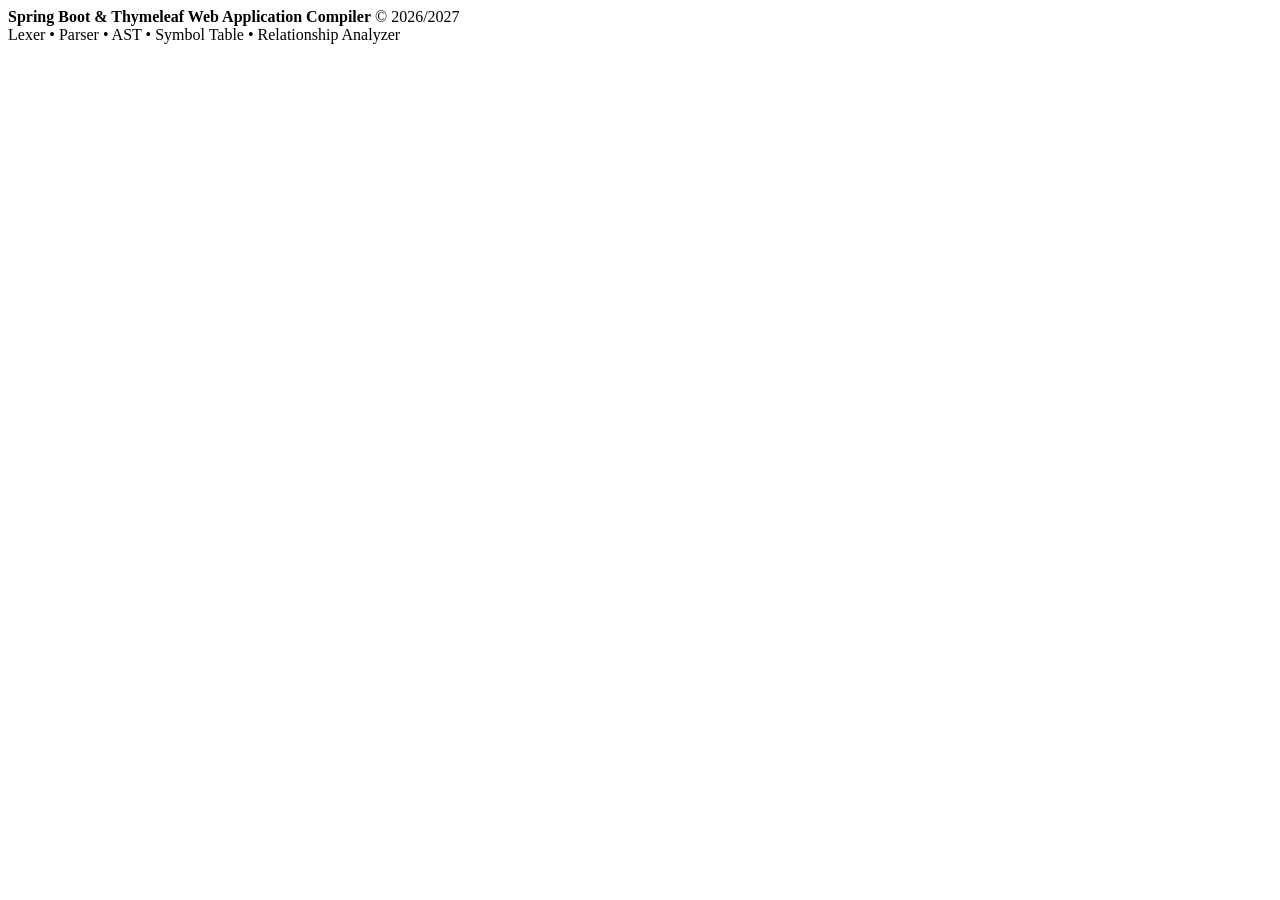
<file: src/main/resources/templates/fragments/footer.html>
<!DOCTYPE html>
<html xmlns:th="http://www.thymeleaf.org">
<body>
<footer th:fragment="footer" class="app-footer">
    <div>
        <strong>Spring Boot & Thymeleaf Web Application Compiler</strong> &copy; 2026/2027
    </div>
    <div>
        Lexer &bull; Parser &bull; AST &bull; Symbol Table &bull; Relationship Analyzer
    </div>
</footer>
</body>
</html>
</file>
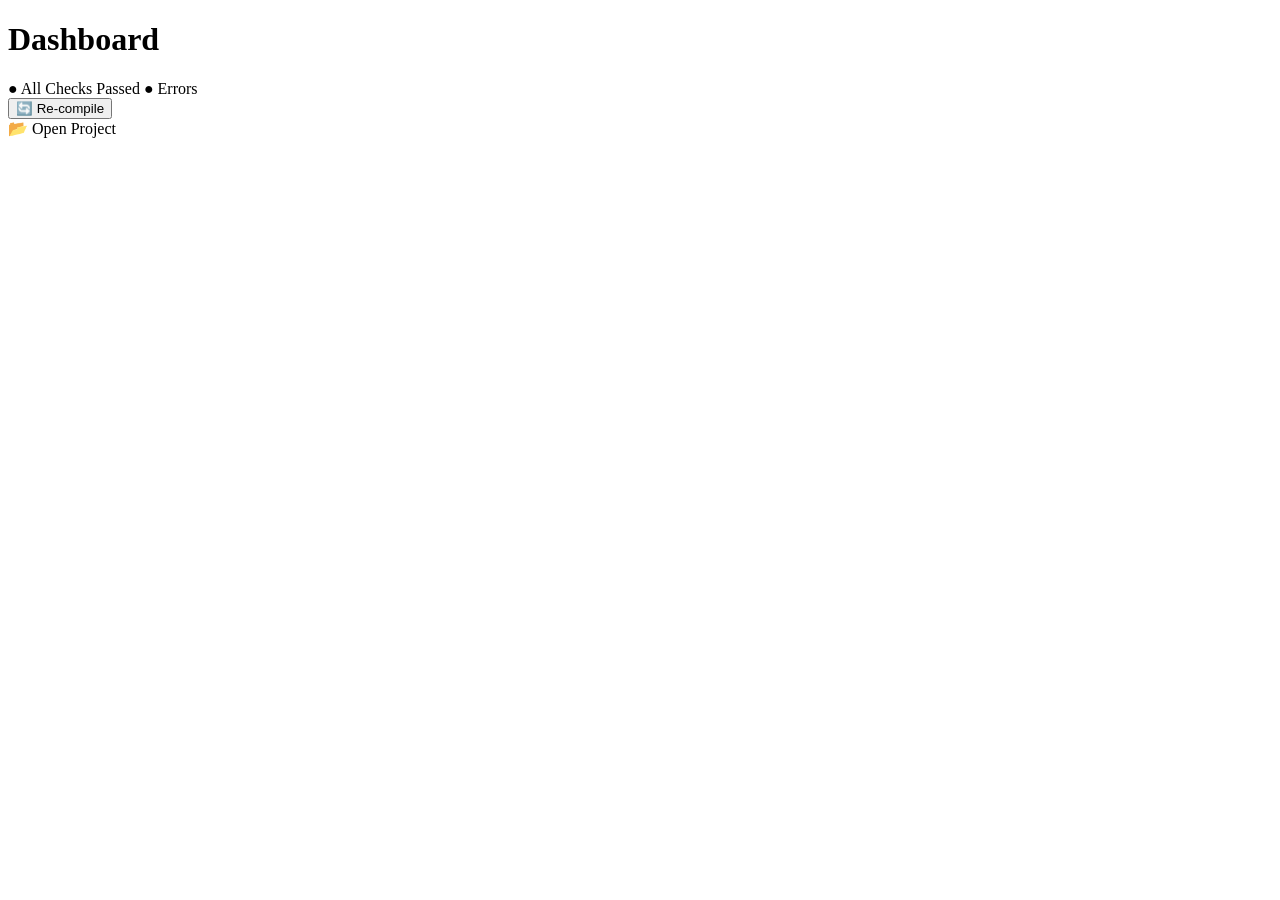
<file: src/main/resources/templates/fragments/navbar.html>
<!DOCTYPE html>
<html xmlns:th="http://www.thymeleaf.org">
<body>
<header th:fragment="navbar(pageTitle)" class="topbar">
    <div class="topbar-left">
        <div class="page-title-badge">
            <h1 class="page-title" th:text="${pageTitle}">Dashboard</h1>
            <span class="badge badge-success" th:if="${result != null && result.errorCount == 0}">● All Checks Passed</span>
            <span class="badge badge-danger" th:if="${result != null && result.errorCount > 0}" th:text="'● ' + ${result.errorCount} + ' Error(s)'">● Errors</span>
        </div>
    </div>

    <div class="topbar-right">
        <!-- Re-compile form -->
        <form th:action="@{/compile}" method="post" class="topbar-form">
            <input type="hidden" name="path" th:value="${result != null && result.projectPath != null ? result.projectPath : 'test-project'}" />
            <button type="submit" class="btn btn-secondary btn-sm" title="Re-run compiler on current project">
                <span>🔄 Re-compile</span>
            </button>
        </form>

        <a th:href="@{/index}" class="btn btn-primary btn-sm">
            <span>📂 Open Project</span>
        </a>
    </div>
</header>
</body>
</html>
</file>
